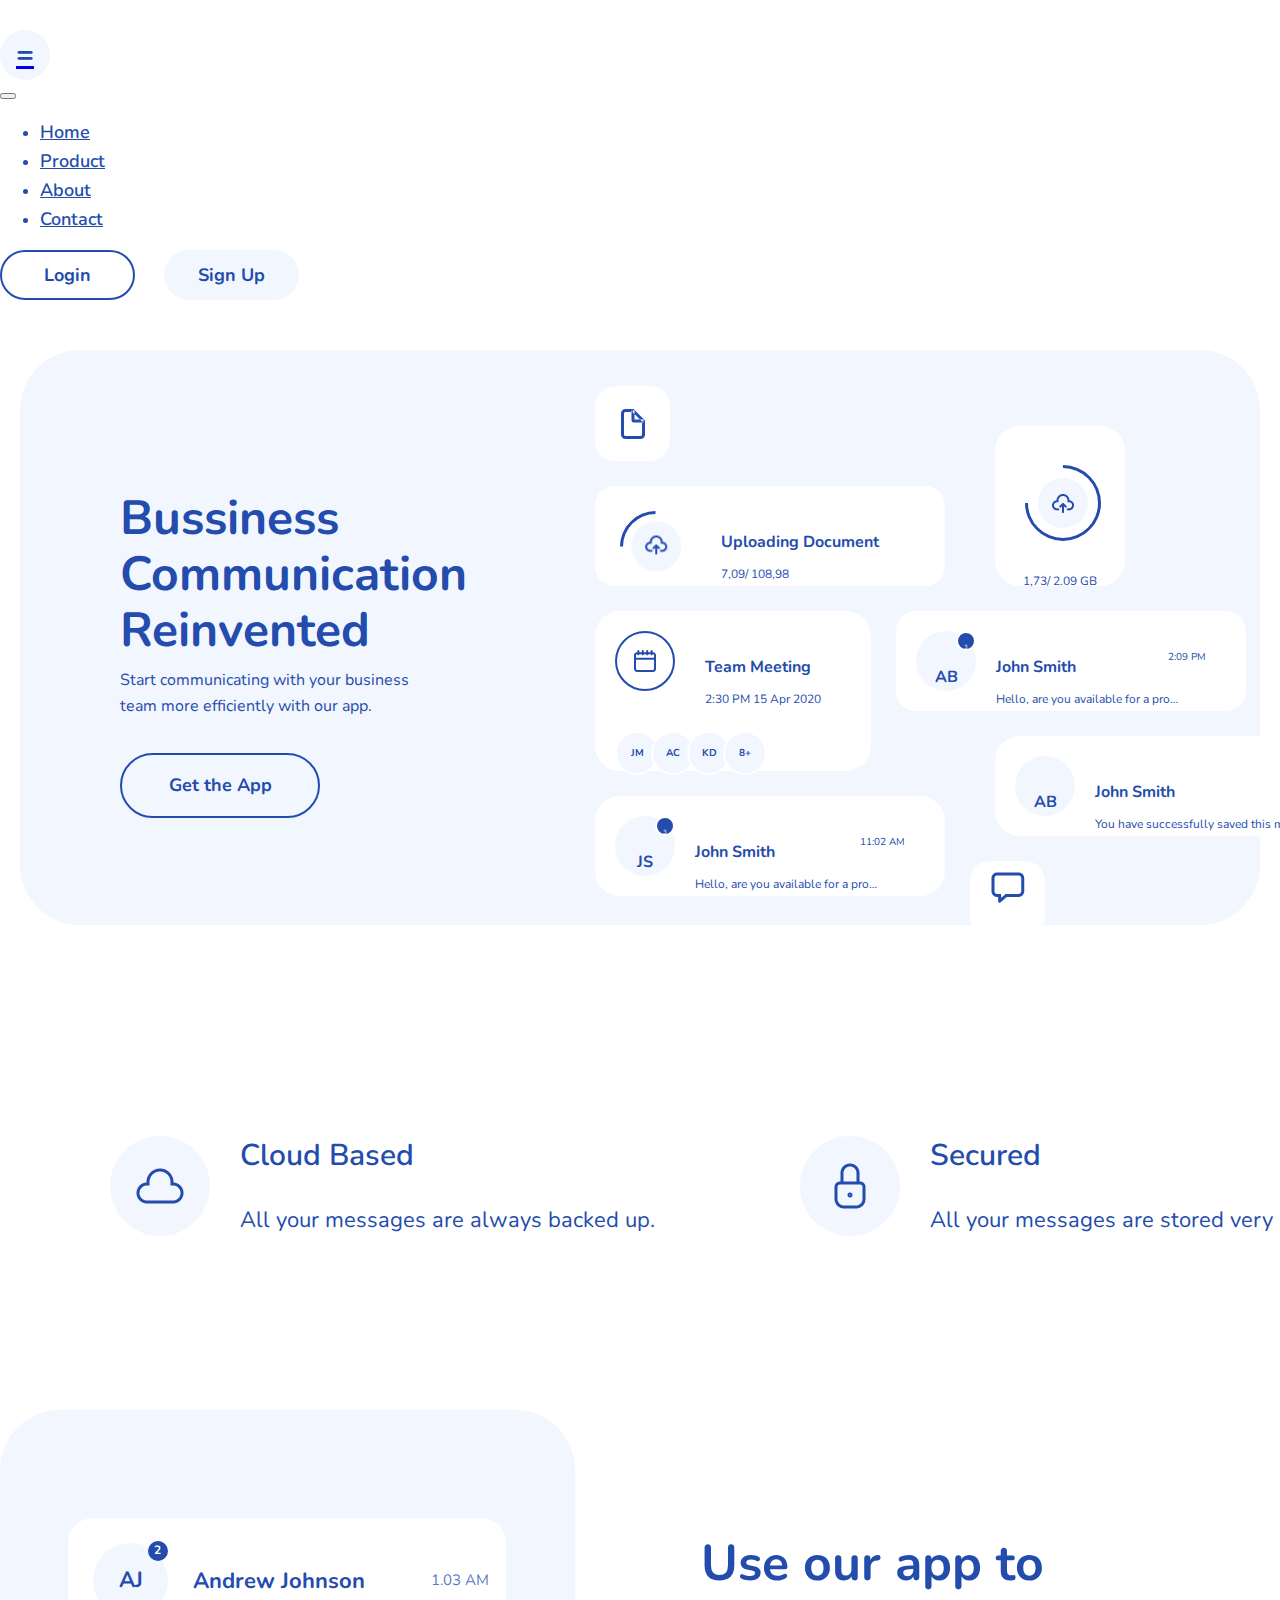
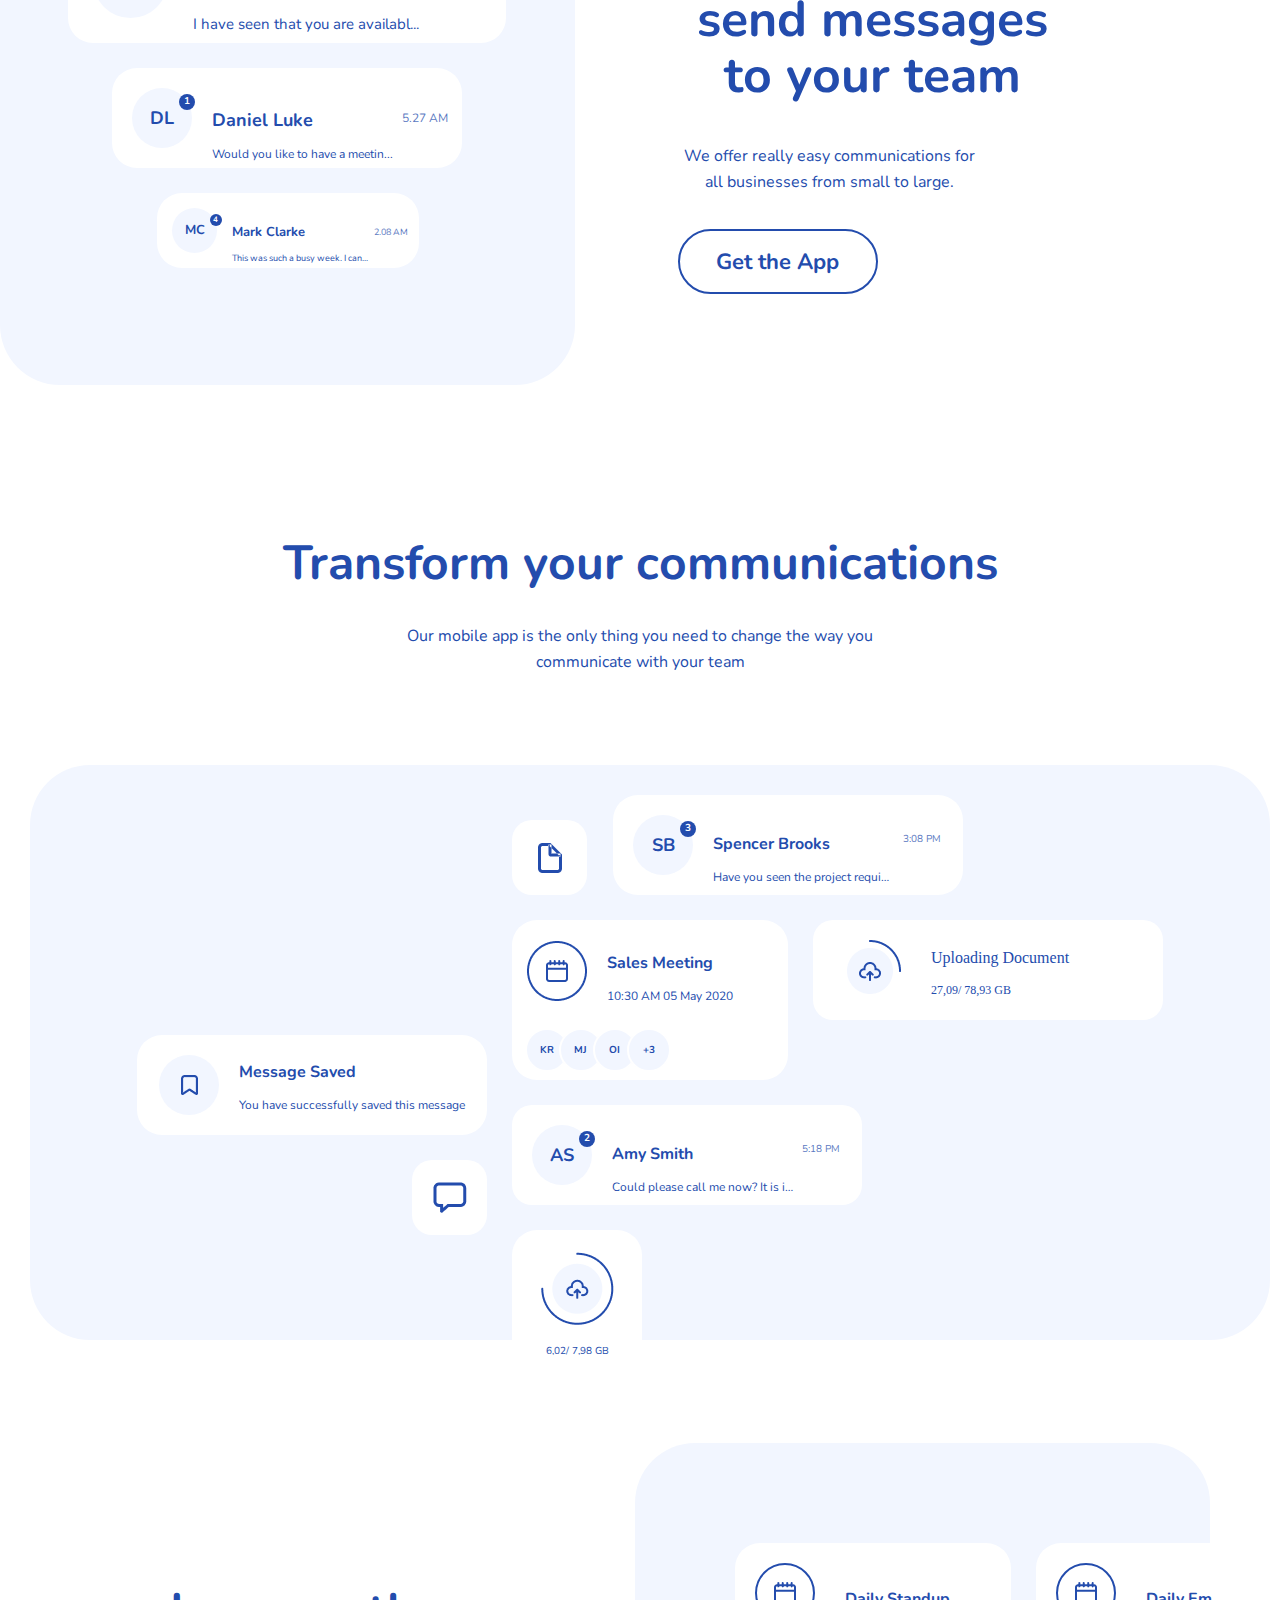
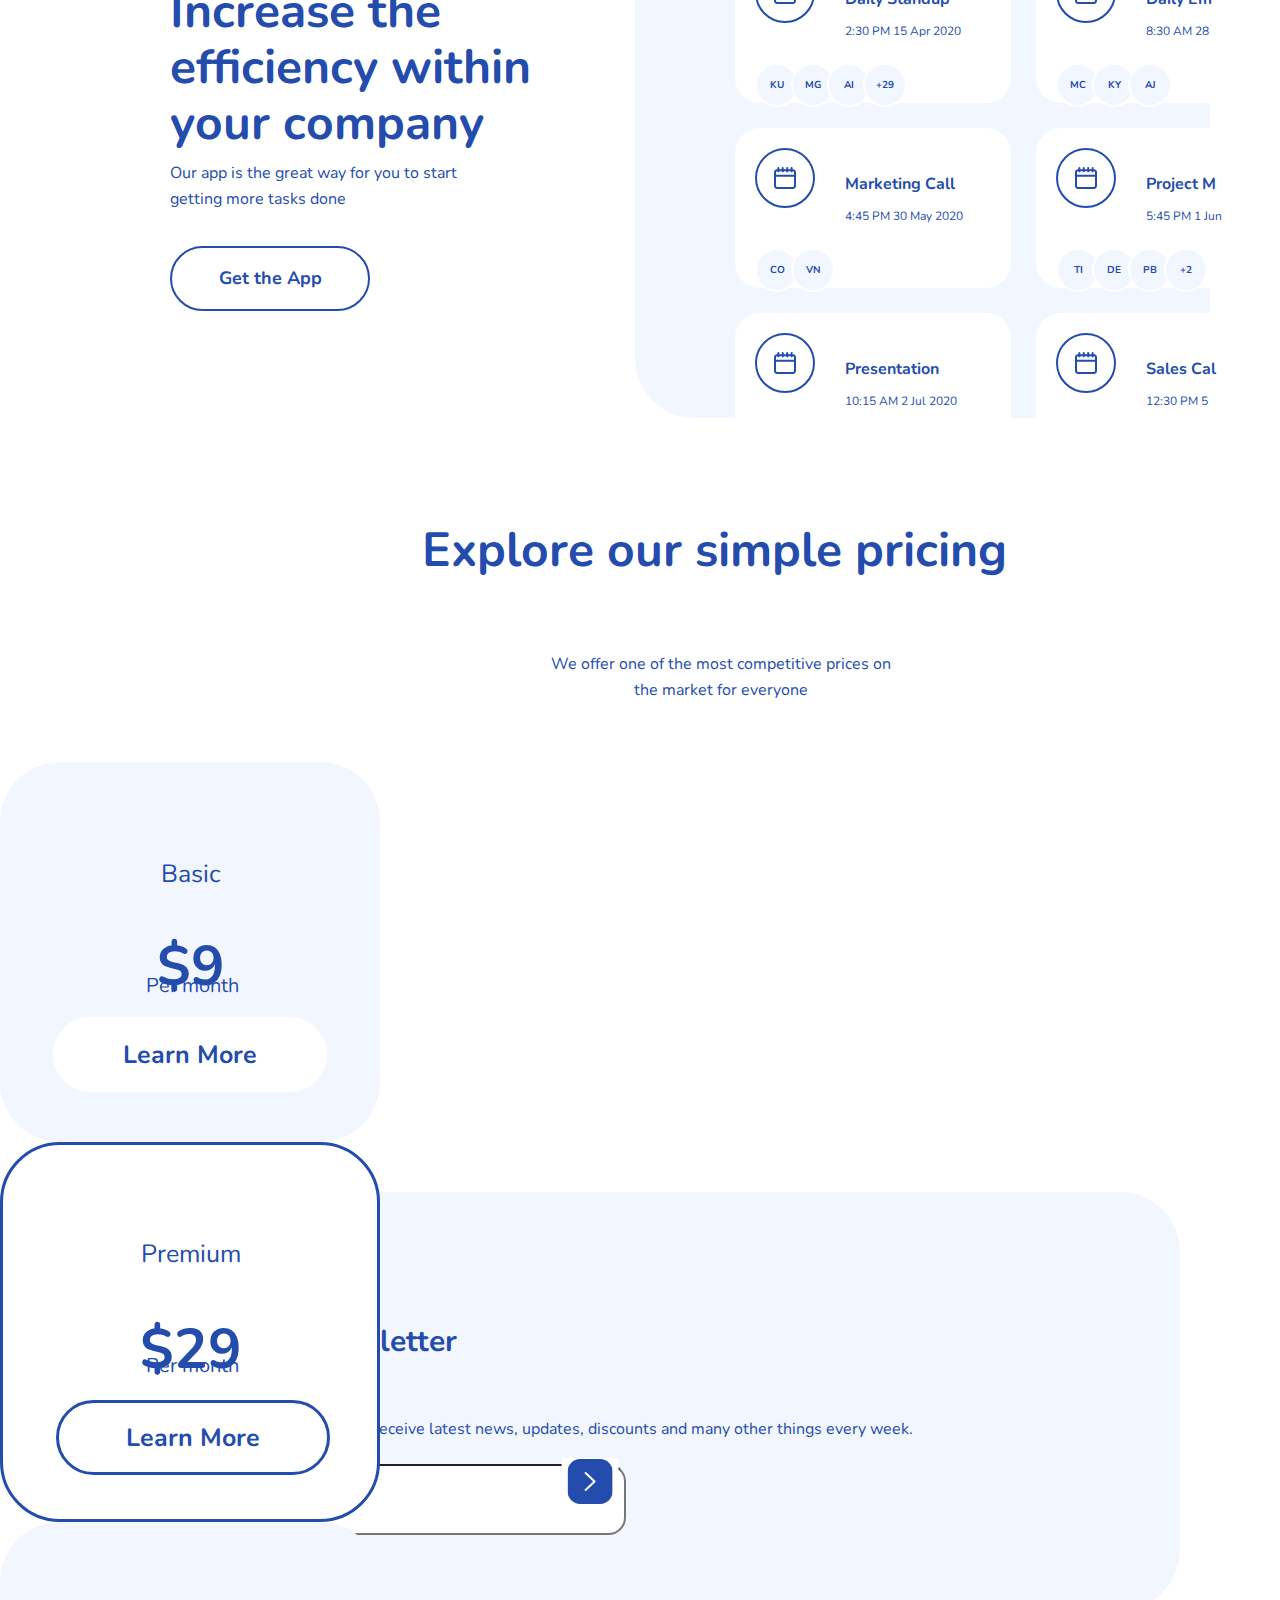
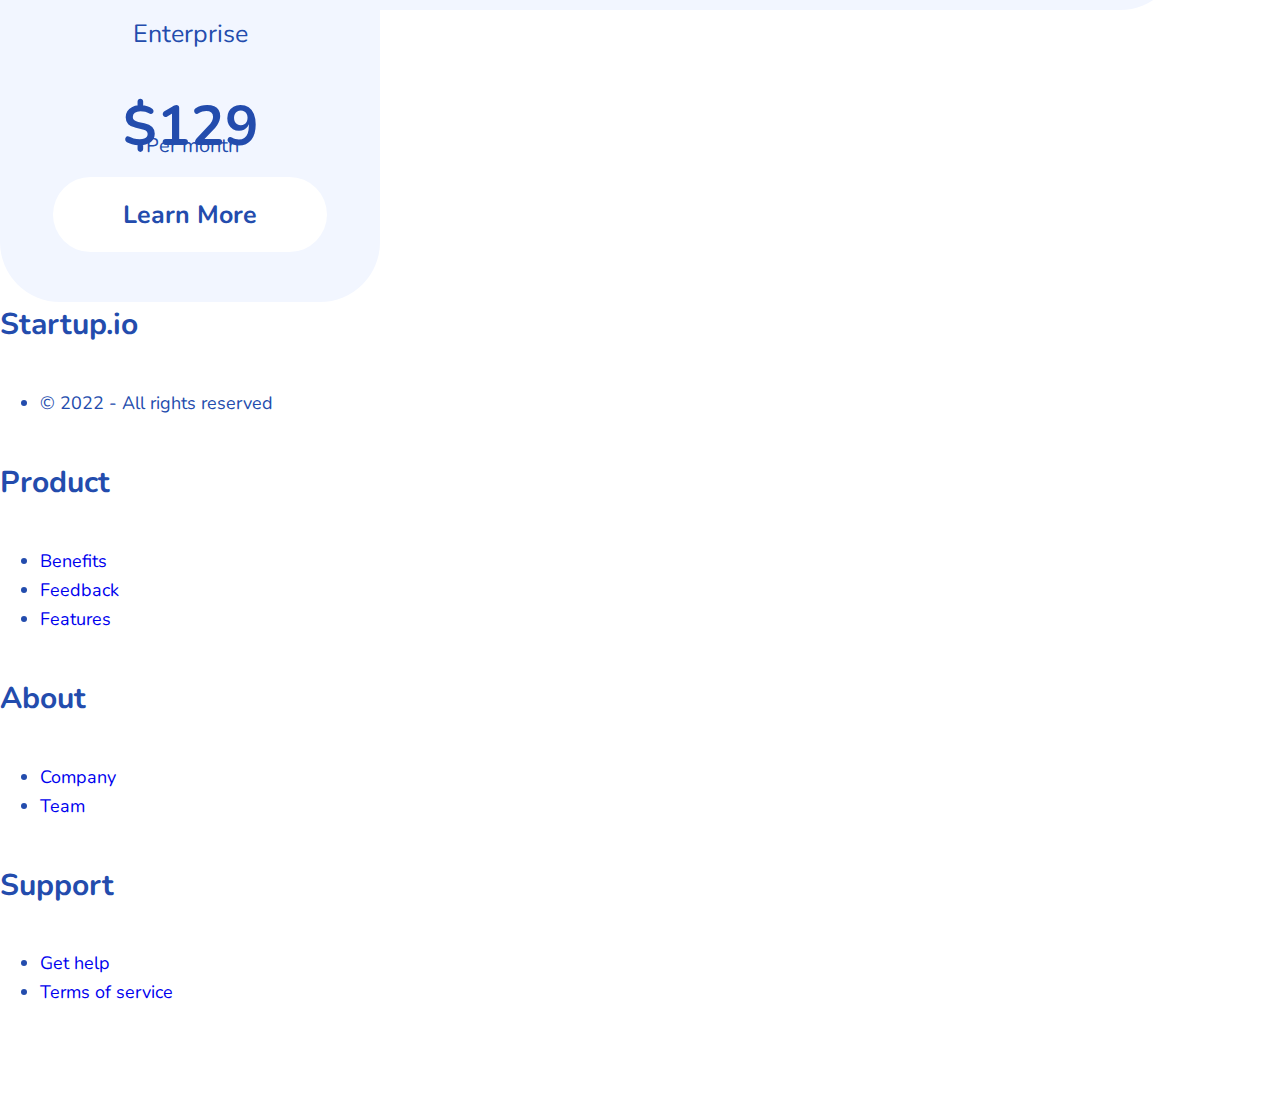
<file: index.html>
<!DOCTYPE html>
<html lang="en">
  <head>
    <!-- Required meta tags -->
    <meta charset="utf-8" />
    <meta name="viewport" content="width=device-width, initial-scale=1" />
    <!-- Font Google -->
    <link rel="preconnect" href="https://fonts.googleapis.com" />
    <link rel="preconnect" href="https://fonts.gstatic.com" crossorigin />
    <link
      href="https://fonts.googleapis.com/css2?family=Libre+Baskerville:ital,wght@0,400;0,700;1,400&family=Montserrat:wght@300;400;500;600;700&family=Nunito:wght@300;400;500;600;700&display=swap"
      rel="stylesheet"
    />

    <!-- Bootstrap CSS -->
    <link
      href="https://cdn.jsdelivr.net/npm/bootstrap@5.1.3/dist/css/bootstrap.min.css"
      rel="stylesheet"
      integrity="sha384-1BmE4kWBq78iYhFldvKuhfTAU6auU8tT94WrHftjDbrCEXSU1oBoqyl2QvZ6jIW3"
      crossorigin="anonymous"
    />
    <link rel="stylesheet" href="css/style.css" />
    <title>Final Project 2</title>
  </head>
  <body>
    <!-- Navbar -->
    <nav class="navbar navbar-expand-lg bg-trasnparent w-100">
      <div class="container">
        <a class="navbar-brand" href="#">
          <div>
            <p>=</p>
          </div>
        </a>
        <button
          class="navbar-toggler"
          type="button"
          data-bs-toggle="collapse"
          data-bs-target="#navbarSupportedContent"
          aria-controls="navbarSupportedContent"
          aria-expanded="false"
          aria-label="Toggle navigation"
        >
          <span class="navbar-toggler-icon"></span>
        </button>
        <div class="collapse navbar-collapse" id="navbarSupportedContent">
          <ul class="navbar-nav mx-auto">
            <li class="nav-item mx-4">
              <a class="nav-link" href="#">Home</a>
            </li>
            <li class="nav-item mx-4">
              <a class="nav-link" href="#">Product</a>
            </li>
            <li class="nav-item mx-4">
              <a class="nav-link" href="#">About</a>
            </li>
            <li class="nav-item mx-4">
              <a class="nav-link" href="#">Contact</a>
            </li>
          </ul>
          <div class="navbar-button">
            <button class="button-login">Login</button>
            <button class="button-signup">Sign Up</button>
          </div>
        </div>
      </div>
    </nav>

    <!-- Banner -->
    <section id="banner">
      <div class="container-banner">
        <div class="h-100">
          <div class="hero-tagline">
            <h1>Bussiness Communication Reinvented</h1>
            <p>
              Start communicating with your business team more efficiently with
              our app.
            </p>
            <button class="button-hero">Get the App</button>
          </div>
        </div>
        <div class="content">
          <div class="papper">
            <div>
              <img src="resources/papper.png" alt="" />
            </div>
          </div>
          <div class="upload">
            <div class="circle">
              <div class="bg-upload">
                <img src="resources/upload.png" alt="" />
              </div>
            </div>
            <div class="upload-text">
              <h4>Uploading Document</h4>
              <p>7,09/ 108,98</p>
            </div>
          </div>
          <div class="team">
            <div class="upper">
              <div class="calendar">
                <img src="resources/calender.png" alt="" />
              </div>
              <div class="team-text">
                <h4>Team Meeting</h4>
                <p>2:30 PM 15 Apr 2020</p>
              </div>
            </div>
            <div class="bottom">
              <div>JM</div>
              <div>AC</div>
              <div>KD</div>
              <div>8+</div>
            </div>
          </div>
          <div class="john">
            <div class="js">
              <div class="text">
                <p>JS</p>
              </div>
              <div class="notif">
                <p>3</p>
              </div>
            </div>
            <div class="john-text">
              <h4>John Smith</h4>
              <p>Hello, are you available for a pro…</p>
              <div class="time">
                <p>11:02 AM</p>
              </div>
            </div>
          </div>
          <div class="storage">
            <div class="upper">
              <!-- <div class="image">
                <img src="/resources/outer.png" alt="" />
              </div> -->
              <div class="upper-circle">
                <img src="/resources/upload.png" alt="" />
              </div>
            </div>
            <div class="bottom">
              <p>1,73/ 2.09 GB</p>
            </div>
          </div>
          <div class="anna">
            <div class="js">
              <div class="text">
                <p>AB</p>
              </div>
              <div class="notif">
                <p>3</p>
              </div>
            </div>
            <div class="john-text">
              <h4>John Smith</h4>
              <p>Hello, are you available for a pro…</p>
              <div class="time">
                <p>2:09 PM</p>
              </div>
            </div>
          </div>
          <div class="save">
            <div class="left">
              <p>AB</p>
            </div>
            <div class="save-text">
              <h4>John Smith</h4>
              <p>You have successfully saved this message</p>
            </div>
          </div>
          <div class="chat">
            <img src="/resources/chat.png" alt="" />
          </div>
        </div>
      </div>
    </section>

    <!-- secure -->
    <section class="secure">
      <div class="container secure-body">
        <div class="secure-content mr">
          <div class="secure-img">
            <img src="/resources/cloud.png" alt="" />
          </div>
          <div class="secure-textcontent">
            <h1>Cloud Based</h1>
            <p>All your messages are always backed up.</p>
          </div>
        </div>
        <div class="secure-content">
          <div class="secure-img">
            <img src="/resources/gembok.png" alt="" />
          </div>
          <div class="secure-textcontent">
            <h1>Secured</h1>
            <p>All your messages are stored very securely.</p>
          </div>
        </div>
      </div>
    </section>

    <!-- Product Features 1 -->
    <section class="product-features">
      <div class="container product1">
        <div class="pf-card">
          <div class="card-content">
            <div class="pf-card-1">
              <div class="card-1-content">
                <div class="initial-1">
                  <div class="nama c-1">
                    <h1>AJ<span class="notif-1">2</span></h1>
                  </div>
                </div>
                <div class="text-content c-1 tc-1">
                  <h1>Andrew Johnson</h1>
                  <p>I have seen that you are availabl...</p>
                </div>
                <div class="pf-time c-1 t-1">
                  <p>1.03 AM</p>
                </div>
              </div>
            </div>
            <div class="pf-card-2">
              <div class="card-1-content">
                <div class="initial-2">
                  <div class="nama c-2">
                    <h1>DL<span class="notif-2">1</span></h1>
                  </div>
                </div>
                <div class="text-content c-2 tc-2">
                  <h1>Daniel Luke</h1>
                  <p>Would you like to have a meetin...</p>
                </div>
                <div class="pf-time c-2 t-2">
                  <p>5.27 AM</p>
                </div>
              </div>
            </div>
            <div class="pf-card-3">
              <div class="card-1-content">
                <div class="initial-3">
                  <div class="nama c-3">
                    <h1>MC<span class="notif-3">4</span></h1>
                  </div>
                </div>
                <div class="text-content c-3 tc-3">
                  <h1>Mark Clarke</h1>
                  <p>This was such a busy week. I can...</p>
                </div>
                <div class="pf-time c-3 t-3">
                  <p>2.08 AM</p>
                </div>
              </div>
            </div>
          </div>
        </div>
        <div class="pf-content">
          <div class="maintext">
            <h1>Use our app to send messages to your team</h1>
          </div>
          <div class="bodytext">
            <p>
              We offer really easy communications for all businesses from small
              to large.
            </p>
          </div>
          <div class="button-getapp">
            <button>Get the App</button>
          </div>
        </div>
      </div>
      <div class="container product2">
        <div class="card product2-text">
          <div class="card-body text-center">
            <h1 class="pf-card-title">Transform your communications</h1>
            <p class="pf-card-text">
              Our mobile app is the only thing you need to change the way you<br />
              communicate with your team
            </p>
          </div>
        </div>
        <div class="content-2">
          <div class="card-content-2">
            <div class="cp1 cp-share">
              <div class="cp1-top">
                <div class="cp1-img">
                  <img src="/resources/Icon.png" alt="" />
                </div>
                <div class="cp1-content">
                  <h1>Sales Meeting</h1>
                  <p>10:30 AM 05 May 2020</p>
                </div>
              </div>
              <div class="cp1-client">
                <h1 class="client1">KR</h1>
                <h1 class="client2">MJ</h1>
                <h1 class="client2">OI</h1>
                <h1 class="client2">+3</h1>
              </div>
            </div>
            <div class="cp2 cp-share">
              <div class="cp2-img">
                <img src="/resources/Progress.png" alt="" />
              </div>
              <div class="cp2-content">
                <h1>Uploading Document</h1>
                <p>27,09/ 78,93 GB</p>
              </div>
            </div>
            <div class="cp3 cp-share">
              <div class="cp3-img">
                <img src="/resources/Shape.png" alt="" />
              </div>
              <div class="cp3-content">
                <h1>Message Saved</h1>
                <p>You have successfully saved this message</p>
              </div>
            </div>
            <div class="cp4">
              <div class="card-1-content">
                <div class="initial-2">
                  <div class="nama c-2">
                    <h1>SB<span class="notif-2">3</span></h1>
                  </div>
                </div>
                <div class="text-content c-2 tc-2">
                  <h1 style="font-size: 16px; line-height: 21px">
                    Spencer Brooks
                  </h1>
                  <p style="font-size: 12px; line-height: 21px">
                    Have you seen the project requi…
                  </p>
                </div>
                <div class="pf-time c-2 t-2">
                  <p style="font-size: 10px; line-height: 13px">3:08 PM</p>
                </div>
              </div>
            </div>
            <div class="cp5">
              <div class="card-1-content">
                <div class="initial-2">
                  <div class="nama c-2">
                    <h1>AS<span class="notif-2">2</span></h1>
                  </div>
                </div>
                <div class="text-content c-2 tc-2">
                  <h1 style="font-size: 16px; line-height: 21px">Amy Smith</h1>
                  <p style="font-size: 12px; line-height: 21px">
                    Could please call me now? It is i…
                  </p>
                </div>
                <div class="pf-time c-2 t-2">
                  <p style="font-size: 10px; line-height: 13px">5:18 PM</p>
                </div>
              </div>
            </div>
            <div class="cp6 cp-share">
              <img src="/resources/Progress34.png" alt="" />
              <p class="mt-3">6,02/ 7,98 GB</p>
            </div>
            <div class="cp7 cp-share">
              <img src="/resources/chat.png" alt="" />
            </div>
            <div class="cp8 cp-share">
              <img src="/resources/papper.png" alt="" />
            </div>
          </div>
        </div>
      </div>
    </section>

    <!-- About -->
    <section class="container about">
      <div class="container-about">
        <div class="row">
          <div class="col-md-5 hero-tagline">
            <h1>Increase the efficiency within your company</h1>
            <p>
              Our app is the great way for you to start getting more tasks done
            </p>
            <button class="button-hero">Get the App</button>
          </div>
        </div>
        <div class="about-left">
          <div class="col-md-6">
            <div class="card-1">
              <div class="upper">
                <div class="calendar">
                  <img src="resources/calender.png" alt="" />
                </div>
                <div class="team-text">
                  <h4>Daily Standup</h4>
                  <p>2:30 PM 15 Apr 2020</p>
                </div>
              </div>
              <div class="bottom">
                <div>KU</div>
                <div>MG</div>
                <div>AI</div>
                <div>+29</div>
              </div>
            </div>
            <div class="card-2">
              <div class="upper">
                <div class="calendar">
                  <img src="resources/calender.png" alt="" />
                </div>
                <div class="team-text">
                  <h4>Marketing Call</h4>
                  <p>4:45 PM 30 May 2020</p>
                </div>
              </div>
              <div class="bottom">
                <div>CO</div>
                <div>VN</div>
              </div>
            </div>
            <div class="card-3">
              <div class="upper">
                <div class="calendar">
                  <img src="resources/calender.png" alt="" />
                </div>
                <div class="team-text">
                  <h4>Presentation</h4>
                  <p>10:15 AM 2 Jul 2020</p>
                </div>
              </div>
            </div>
          </div>
          <div class="col-md-6">
            <div class="card-4">
              <div class="upper">
                <div class="calendar">
                  <img src="resources/calender.png" alt="" />
                </div>
                <div class="team-text">
                  <h4>Daily Em</h4>
                  <p>8:30 AM 28</p>
                </div>
              </div>
              <div class="bottom">
                <div>MC</div>
                <div>KY</div>
                <div>AJ</div>
              </div>
            </div>
            <div class="card-5">
              <div class="upper">
                <div class="calendar">
                  <img src="resources/calender.png" alt="" />
                </div>
                <div class="team-text">
                  <h4>Project M</h4>
                  <p>5:45 PM 1 Jun</p>
                </div>
              </div>
              <div class="bottom">
                <div>TI</div>
                <div>DE</div>
                <div>PB</div>
                <div>+2</div>
              </div>
            </div>
            <div class="card-6">
              <div class="upper">
                <div class="calendar">
                  <img src="resources/calender.png" alt="" />
                </div>
                <div class="team-text">
                  <h4>Sales Cal</h4>
                  <p>12:30 PM 5</p>
                </div>
              </div>
            </div>
          </div>
        </div>
      </div>
    </section>
    <!-- pricing -->
    <section class="container pricing">
      <div class="container-pricing">
        <div class="price-head">
          <h1>Explore our simple pricing</h1>
          <p>
            We offer one of the most competitive prices on the market for
            everyone
          </p>
        </div>
        <div class="price-body">
          <div class="row">
            <div class="col-md-3 ms-md-auto mt-5">
              <div class="card">
                <div class="card-body-price">
                  <h5 class="card-title">Basic</h5>
                  <h3 class="nett-price">$9</h3>
                  <p class="card-text">Per month</p>
                  <button class="btn-price">Learn More</button>
                </div>
              </div>
            </div>
            <div class="col-md-3 ms-md-auto mt-5">
              <div class="card-clicked">
                <div class="card-body-price">
                  <h5 class="card-title">Premium</h5>
                  <h3 class="nett-price">$29</h3>
                  <p class="card-text">Per month</p>
                  <button class="btn-price">Learn More</button>
                </div>
              </div>
            </div>
            <div class="col-md-3 ms-md-auto mt-5">
              <div class="card">
                <div class="card-body-price">
                  <h5 class="card-title">Enterprise</h5>
                  <h3 class="nett-price">$129</h3>
                  <p class="card-text">Per month</p>
                  <button class="btn-price">Learn More</button>
                </div>
              </div>
            </div>
          </div>
        </div>
      </div>
    </section>

    <!-- Newsletter -->
    <section class="newsletter-body card text-center">
      <div class="newsletter-content card-body">
        <h5 class="title-footer card-title">Sign up to our newsletter</h5>
        <p class="newsletter-item card-text">
          Receive latest news, updates, discounts and many other things every
          week.
        </p>
        <input
          type="text"
          placeholder="Enter your email address"
          class="input-email-newsletter"
        />
        <button class="button-submit-newsletter">
          <svg
            width="45"
            height="45"
            viewBox="0 0 45 45"
            fill="none"
            xmlns="http://www.w3.org/2000/svg"
          >
            <rect width="45" height="45" rx="12.5" fill="#234CAD" />
            <path
              d="M18 14L27 22.5L18 31"
              stroke="white"
              stroke-width="2"
              stroke-linecap="round"
              stroke-linejoin="round"
            />
          </svg>
        </button>
      </div>
    </section>

    <!-- Footer -->
    <footer>
      <div class="footer-middle">
        <div class="container">
          <div class="row">
            <div class="col-md-3 col-sm-6">
              <!--Column1-->
              <div>
                <h4 class="title-footer">Startup.io</h4>
                <span>
                  <ul class="list-unstyled">
                    <li>© 2022 - All rights reserved</li>
                  </ul>
                </span>
              </div>
            </div>
            <div class="col-md-3 col-sm-6">
              <!--Column2-->
              <div>
                <h4 class="title-footer">Product</h4>
                <ul class="list-unstyled">
                  <li><a href="#">Benefits</a></li>
                  <li><a href="#">Feedback</a></li>
                  <li><a href="#">Features</a></li>
                </ul>
              </div>
            </div>
            <div class="col-md-3 col-sm-6">
              <!--Column3-->
              <div>
                <h4 class="title-footer">About</h4>
                <ul class="list-unstyled">
                  <li><a href="#">Company</a></li>
                  <li><a href="#">Team</a></li>
                </ul>
              </div>
            </div>
            <div class="col-md-3 col-sm-6">
              <!--Column4-->
              <div>
                <h4 class="title-footer">Support</h4>
                <ul class="list-unstyled">
                  <li><a href="#">Get help</a></li>
                  <li><a href="#">Terms of service</a></li>
                </ul>
              </div>
            </div>
          </div>
        </div>
      </div>
    </footer>
    <!-- Bootstrap -->
    <script
      src="https://cdn.jsdelivr.net/npm/bootstrap@5.1.3/dist/js/bootstrap.bundle.min.js"
      integrity="sha384-ka7Sk0Gln4gmtz2MlQnikT1wXgYsOg+OMhuP+IlRH9sENBO0LRn5q+8nbTov4+1p"
      crossorigin="anonymous"
    ></script>
    <!--
    <script src="https://cdn.jsdelivr.net/npm/@popperjs/core@2.10.2/dist/umd/popper.min.js" integrity="sha384-7+zCNj/IqJ95wo16oMtfsKbZ9ccEh31eOz1HGyDuCQ6wgnyJNSYdrPa03rtR1zdB" crossorigin="anonymous"></script>
    <script src="https://cdn.jsdelivr.net/npm/bootstrap@5.1.3/dist/js/bootstrap.min.js" integrity="sha384-QJHtvGhmr9XOIpI6YVutG+2QOK9T+ZnN4kzFN1RtK3zEFEIsxhlmWl5/YESvpZ13" crossorigin="anonymous"></script>
    -->
  </body>
</html>
</file>
<file: css/style.css>
/* warna text dan elemen = #234CAD */
/* warna backgroud = #F2F6FF */
body{
    margin: 0;
    padding: 0;
    font-family: 'Nunito';
}
/* Navbar */
.navbar-brand > div{
    width: 50px;
    height: 50px;
    background-color: #F2F6FF;
    border-radius: 50%;
    text-align: center;
    line-height: 50px;
}
.navbar-brand > div > p{
    font-size: 30px;
    font-weight: 700;
    color: #234CAD;
}
.navbar-nav{
    color: #234CAD;
}
.nav-link{
    color: #234CAD;
    font-style: normal;
    font-weight: 600;
    font-size: 18px;
    line-height: 29px;
}
.navbar-button button{
    width: 135px;
    height: 50px;
    border-radius: 25px;
    color: #234CAD;
    font-family: 'Nunito';
    font-style: normal;
    font-weight: 700;
    font-size: 18px;
    line-height: 29px;
}
.button-login{
    background-color: transparent;
    border: 2px solid #234CAD;
}
.button-signup{
    background-color: #F2F6FF;
    border: none;
    margin-left: 25px;
}

/* Banner */
#banner{
    width: 100%;
    height: 611px;
    position: relative;
}
.container-banner{
    display: flex;
    position: relative;
    height: 575px;
    max-width: 1240px;
    margin: 50px auto;
    background-color: #F2F6FF;
    border-radius: 60px;
}
.hero-tagline h1{
    position: absolute;
    height: 168px;
    width: 375px;
    left: 100px;
    top: 108px;
    border-radius: nullpx;
    font-family: Nunito;
    font-size: 48px;
    font-weight: 700;
    line-height: 56px;
    letter-spacing: 0px;
    text-align: left;
    color: #234CAD;
}
.hero-tagline p{
    position: absolute;
    height: 52px;
    width: 304px;
    left: 100px;
    top: 301px;
    border-radius: nullpx;
    font-family: 'Nunito';
    font-style: normal;
    font-weight: 400;
    font-size: 16px;
    line-height: 26px;
    color: #234CAD;
}

.hero-tagline button{
    position: absolute;
    background-color: transparent;
    color: #234CAD;
    font-family: 'Nunito';
    font-style: normal;
    font-weight: 700;
    font-size: 18px;
    line-height: 29px;
    height: 65px;
    width: 200px;
    left: 0px;
    top: 0px;
    box-sizing: border-box;
    border-radius: 32.5px;
    border: 2px solid #234CAD;
    margin-top: 403px;
    left: 100px;
    bottom: 107px;
}

.papper{
    position: absolute;
    height: 75px;
    width: 75px;
    margin-left: 575px;
    top: 36px;
    border-radius: 20px;
    background: #FFFFFF;
    border-radius: 20px;
}
.papper > div{
    /* position: absolute; */
    height: 30px;
    width: 24px;
    margin: 23px 25px 22px 26px;
    border-radius: 0px;
}
.upload{
    position: absolute;
    display: flex;
    height: 100px;
    width: 350px;
    margin-left: 575px;
    top: 136px;
    border-radius: 20px;
    background: #FFFFFF;
    border-radius: 20px;
}
.upload .circle{
    /* position: absolute; */
    display: flex;
    height: 65px;
    width: 65px;
    margin-top: 25px;
    margin-left: 25px;
    border-radius: 50%;
    background-color: transparent;
    border-top: 3px solid #234CAD;
    border-left: 3px solid transparent;
    border-right: 3px solid transparent;
    border-bottom: 3px solid transparent;
    transform: rotate(-45deg);
    justify-content: center;
    align-items: center;
}
.bg-upload{
    height: 50px;
    width: 50px;
    border-radius: 50%;
    background: #F2F6FF;
    transform: rotate(45deg);
}

.bg-upload img{
    margin: 14px;
}
.upload-text{
    margin: 30px;
    line-height: 10px;
}
h4{
    font-size: 16px;
    font-weight: 700;
    color: #234CAD;
}
.upload-text p{
    font-size: 12px;
    color: #234CAD;
}
.team{
    position: absolute;
    height: 160px;
    width: 276px;
    margin-left: 575px;
    top: 261px;
    border-radius: 25px;
    background: #FFFFFF;
}
.upper{
    display: flex;
}
.upper .team-text{
    line-height: 10px;
    margin: 30px;
}
.team-text p{
    font-size: 12px;
    color: #234CAD;
}
.calendar{
    /* position: absolute; */
    box-sizing: border-box;
    width: 60px;
    height: 60px;
    background-color: #FFFFFF;
    border-radius: 50%;
    border: 2.25px solid #234CAD;
    margin-top: 20px;
    margin-left: 20px;
}
.calendar img{
    margin: 17px;
}
.bottom{
    display: flex;
    margin-left: 28px;
    margin-top: -15px;
}
.bottom > div{
    width: 40px;
    height: 40px;
    background-color: #F2F6FF;
    border: 2px solid #FFFFFF;
    border-radius: 50%;
    line-height: 40px;
    text-align: center;
    margin-left: -8px;
    font-weight: 700;
    font-size: 10px;
    color: #234CAD;
}
.john{
    position: absolute;
    display: flex;
    height: 100px;
    width: 350px;
    margin-left: 575px;
    top: 446px;
    border-radius: 25px;
    background: #FFFFFF;
}
.js{
    position: relative;
    width: 60px;
    height: 60px;
    border: none;
    border-radius: 50%;
    background-color: #F2F6FF;
    margin: 20px;
}
.js .text{
    text-align: center;
    line-height: 60px;
    color: #234CAD;
    font-weight: 700;
}
.js .notif{
    position: absolute;
    font-size: 6px;
    width: 16px;
    height: 16px;
    color: #FFFFFF;
    background-color: #234CAD;
    top: 0;
    right: 0;
    text-align: center;
    line-height: 16px;
    border-radius: 50%;
    border: 2px solid #FFFFFF;
}

.john-text{
    width: 60%;
    position: relative;
    margin-top: 30px;
    line-height: 10px;
}
.john-text p{
    font-size: 12px;
    color: #234CAD;
}

.john-text .time{
    position: absolute;
    float: right;
    top: 0;
    right: 0;
}
.john-text .time p{
    line-height: 13px;
    font-size: 10px;
}

.storage{
    position: absolute;
    height: 160px;
    width: 130px;
    margin-left: 975px;
    top: 76px;
    border-radius: 25px;
    background: #FFFFFF;
    border-radius: 25px;
}
.storage .upper{
    display: flex;
    position: relative;
    width: 70px;
    height: 70px;
    margin-top: 39px;
    margin-left: 30px;
    border-radius: 50%;
    background-color: transparent;
    border-top: 3px solid transparent;
    border-left: 3px solid #234CAD;
    border-right: 3px solid #234CAD;
    border-bottom: 3px solid #234CAD;
    transform: rotate(-45deg);
    align-items: center;
    justify-content: center;
}

.upper .upper-circle{
    display: flex;
    width: 50px;
    height: 50px;
    background-color: #F2F6FF;
    border-radius: 50%;
    justify-content: center;
    align-items: center;
    transform: rotate(45deg);
}
.storage .bottom{
    margin-top: 20px;
    text-align: center;
}
.storage .bottom p{
    font-size: 12px;
    color: #234CAD;
}
.anna{
    position: absolute;
    display: flex;
    height: 100px;
    width: 350px;
    margin-left: 876px;
    top: 261px;
    border-radius: 20px;
    background: #FFFFFF;
}
.save{
    display: flex;
    position: absolute;
    height: 100px;
    width: 350px;
    margin-left: 975px;
    top: 386px;
    border-radius: 25px;
    background: #FFFFFF;
    border-radius: 25px;
}
.save .left{
    width: 60px;
    height: 60px;
    background-color: #F2F6FF;
    border-radius: 50%;
    text-align: center;
    line-height: 60px;
    margin: 20px;
}
.save .left p{
    font-weight: 700;
    color: #234CAD
}
.save-text{
    margin-top: 30px;
    line-height: 10px;
}
.save-text p{
    font-size: 12px;
    color: #234CAD;
}
.chat{
    position: absolute;
    height: 75px;
    width: 75px;
    margin-left: 950px;
    top: 511px;
    border-radius: 20px;
    background: #FFFFFF;
    border-radius: 20px;
    text-align: center;
    line-height: 75px;
}

/* secure */
.secure{
    width: 100%;
    position: relative;
    padding: 0 110px;
}
.secure-body{
    display: flex;
    flex-direction: row;
    padding: 150px 0;
}
.secure-content{
    display: flex;
    flex-direction: row;
    justify-content: center;
    align-items: center;
}
.secure-img{
    width: 100px;
    height: 100px;
    border-radius: 100%;
    background-color: #F2F6FF;
    margin-right: 30px;
    display: flex;
    align-items: center;
    justify-content: center;
}
.secure-textcontent{
    width: 460px;
}
.secure-textcontent h1{
    font-family: 'Nunito';
    font-style: normal;
    font-weight: 600;
    font-size: 30px;
    line-height: 49px;
    color: #234CAD;
}
.secure-textcontent p{
    font-family: 'Nunito';
    font-style: normal;
    font-weight: 400;
    font-size: 22px;
    line-height: 36px;
    color: #234CAD;
}
/* product features */
.mr{
    margin-right: 100px;
}
.product-features{
    width: 100%;
    display: flex;
    flex-direction: column;
    justify-content: center;
    align-items: center;
}
.product1{
    height: auto;
    display: flex;
    width: 100%;
    padding: 0 100px;
    flex-direction: row;
}
.pf-card{
    width: 575px;
    height: 575px;
    border: none;
}

.pf-content{
    width: 445px;
    height: 575px;
}
.pf-content .maintext h1{
    width: 400px;
}
.card-content{
    width: 100%;
    position: relative;
    height: 100%;
    background: #F2F6FF;
    border-radius: 60px;
    display: flex;
    flex-direction: column;
}

.pf-card-1, .pf-card-2, .pf-card-3{
    position: relative;
    background: white;
    border-radius: 25px;
    justify-content: center;
    align-items: center;
}

.pf-card-1{
    width: 438px;
    height: 125px;
    margin: 108px 68px 0 68px;
}
.pf-card-2{
    width: 350px;
    height: 100px;
    margin: 25px 112px 0 112px;
}
.pf-card-3{
    width: 262px;
    height: 75px;
    margin: 25px 157px 117px 157px;
}
.card-1-content{
    display: flex;
    flex-direction: row;
}
.initial-1{
    padding: 25px;
}
.initial-2{
    padding: 20px;
}
.initial-3{
    padding: 15px;
}
.c-1{
    width: 75px;
	height: 75px;
    font-size: 22px;
}
.c-2{
    width: 60px;
    height: 60px;
    font-size: 18px;
}
.c-3{
    width: 45px;
    height: 45px;
    font-size: 13px;
}
.c-1 h1{
    font-size: 22px;
    line-height: 29px;
}
.c-2 h1{
    font-size: 18px;
    line-height: 24px;
}
.c-3 h1{
    font-size: 13px;
    line-height: 17px;
}
.nama{
	background: rgba(242, 246, 255, 1);
	border-radius: 100%;
    display: flex;
    justify-content: center;
    align-items: center;
}

.nama h1{
    font-family: 'Nunito';
    font-style: normal;
    text-align: center;
    font-weight: 700;
    color: #234CAD;
}

.notif-1 {
    position: absolute;
    background-color:rgba(35, 76, 173, 1);
    width: 20px;
    height: 20px;
    margin-top: -25px;
    margin-left: 5px;
    color: white;
    font-family: 'Nunito';
    font-style: normal;
    font-weight: 700;
    font-size: 12px;
    line-height: 18px;
    text-align: center;
    border-radius: 100%;
}
.notif-2 {
    position: absolute;
    background-color:rgba(35, 76, 173, 1);
    width: 16px;
    height: 16px;
    margin-top: -12px;
    margin-left: 5px; 
    color: white;
    font-family: 'Nunito';
    font-style: normal;
    font-weight: 700;
    font-size: 10px;
    line-height: 15px;
    text-align: center;
    border-radius: 100%;
}
.notif-3 {
    position: absolute;
    background-color:rgba(35, 76, 173, 1);
    width: 12px;
    height: 12px;
    margin-top: -8px;
    margin-left: 5px;
    font-size: 0.4em;
    line-height: 20px;
    color: white;
    font-family: 'Nunito';
    font-style: normal;
    font-weight: 700;
    font-size: 8px;
    line-height: 12px;
    text-align: center;
    border-radius: 100%;
}
.tc-1, .t-1 {
    padding-top: 34px;
}
.tc-2, .t-2 {
    padding-top: 28px;
}
.tc-3, .t-3 {
    padding-top: 22px;
}
.tc-1{
    flex-grow: 2;
    height: 125px;
}
.tc-2{
    flex-grow: 2;
    height: 100px;
}
.tc-3{
    flex-grow: 2;
    height: 75px;
}
.text-content h1{
    font-family: 'Nunito';
    font-style: normal;
    font-weight: 700;
    color: #234CAD;
}

.text-content p{
    font-family: 'Nunito';
    font-style: normal;
    font-weight: 400;
    color: #234CAD;
}

.c-1 p{
    font-size: 15px;
    line-height: 26px;
}
.c-2 p{
    font-size: 12px;
    line-height: 21px;
}
.c-3 p{
    font-size: 9px;
    line-height: 16px;
}
.pf-time{
    font-family: 'Nunito';
    font-style: normal;
    font-weight: 400;
    color: #234CAD;
    mix-blend-mode: normal;
    opacity: 0.75;
}
.t-1{
    font-size: 12px;
    line-height: 16px;
}
.t-2{
    font-size: 10px;
    line-height: 13px;
}
.t-3{
    font-size: 7px;
    line-height: 10px;
}

.pf-content{
    display: flex;
    flex-direction: column;
    justify-content: center;
    align-items: center;
    text-align: center;
}
.maintext{
    width: 350px;
    height: 200px;
    font-family: 'Nunito';
    font-style: normal;
    margin: 108px 0 25px 100px;
}

.maintext h1{
    font-weight: bold;
    font-size: 50px;
    line-height: 56px;
    color: #234CAD;
}

.bodytext{
    width: 304px;
    height: 52px;
    font-family: 'Nunito';
    font-style: normal;
    font-weight: 400;
    font-size: 16px;
    line-height: 26px;
    color: #234CAD;
    margin: 0 36px 50px 100px;
}

.button-getapp button{
    height: 65px;
    width: 200px;
    border-radius: 32.5px;
    border: 2px solid #234CAD;
    font-family: 'Nunito';
    font-style: normal;
    font-weight: 700;
    font-size: 22px;
    line-height: 36px;
    text-align: center;
    color: #234CAD;
    background-color: transparent;
    margin: 0 140px 107px 100px;
}
.product2{
    width: 100%;
    height: 908px;
}
.product2-text{
    width: 100%;
    margin-top: 150px; 
    height: 200px; 
    border: none;
}
.pf-card-title{
    font-family: 'Nunito';
    font-style: normal;
    font-weight: 700;
    font-size: 48px;
    line-height: 56px;
    text-align: center;
    color: #234CAD;
}
.pf-card-text{
    margin-top: 25px;
    font-family: 'Nunito';
    font-style: normal;
    font-weight: 400;
    font-size: 16px;
    line-height: 26px;
    text-align: center;
    color: #234CAD;
}
.content-2{
    padding: 30px;
}
.card-content-2{
    position: relative;
    border-radius: 60px;
    height: 575px;
    width: 1240px;
    background-color: #F2F6FF;
}
.cp-share{
    position: absolute;
    background: #FFFFFF;
    display: flex;
    justify-content: center;
    align-items: center;
}
.cp1{
    height: 160px;
    width: 276px;
    border-radius: 25px;
    flex-direction: column;
    top: 155px;
    margin-left: 482px;
}
.cp1-top{
    display: flex;
    flex-direction: row;
    justify-content: center;
    align-items: center;
    margin-left: -60px;
}
.cp1-img{
    margin: 20px;
    height: 60px;
    width: 60px;
}
.cp1-content{
    margin-top: 18px;
}
.cp1-content h1{
    font-family: 'Nunito';
    font-style: normal;
    font-weight: 700;
    font-size: 16px;
    line-height: 21px;
    color: #234CAD;
}
.cp1-content p{
    font-family: 'Nunito';
    font-style: normal;
    font-weight: 400;
    font-size: 12px;
    line-height: 21px;
    color: #234CAD;
}
.cp1-client{
    display: flex;
    flex-direction: row;
    margin-left: -105px;
}
.cp1-client h1{
    width: 40px;
    height: 40px;
    border-radius: 100%;
    background: #F2F6FF;
    border: 2px solid #FFFFFF;
    font-family: 'Nunito';
    font-style: normal;
    font-weight: 700;
    font-size: 10px;
    line-height: 14px;
    color: #234CAD;
    text-align: center;
    display: flex;
    justify-content: center;
    align-items: center;   
}
.client2{
    margin-left: -10px;
}
.cp2{
    height: 100px;
    width: 350px;
    top: 155px;
    margin-left: 783px;
    border-radius: 20px;
    flex-direction: row;
}
.cp2-img{
    margin-left: -60px;
    padding-right: 30px;
}
.cp2-content{
    margin-top: 10px;
}
.cp2-content h1{
    font-family: 'Basic';
    font-style: normal;
    font-weight: 400;
    font-size: 16px;
    line-height: 21px;
    color: #234CAD;
}
.cp2-content p{
    font-family: 'Basic';
    font-style: normal;
    font-weight: 400;
    font-size: 12px;
    line-height: 21px;
    color: #234CAD;
}
.cp3{
    height: 100px;
    width: 350px;
    top: 270px;
    margin-left: 107px;
    border-radius: 25px;
    flex-direction: row;
}
.cp3-img{
    width: 60px;
    height: 60px;
    margin-right: 20px;
    border-radius: 100%;
    background: #F2F6FF;
    display: flex;
    justify-content: center;
    align-items: center;
}
.cp3-content{
    margin-top: 10px;
}
.cp3-content h1{
    font-family: 'Nunito';
    font-style: normal;
    font-weight: 700;
    font-size: 16px;
    line-height: 21px;
    color: #234CAD;
}
.cp3-content p{
    font-family: 'Nunito';
    font-style: normal;
    font-weight: 400;
    font-size: 12px;
    line-height: 21px;
    color: #234CAD;
}
.cp4{
    position: absolute;
    height: 100px;
    width: 350px;
    top: 30px;
    margin-left: 583px;
    border-radius: 25px;
    background: #FFFFFF;
}
.cp5{
    position: absolute;
    height: 100px;
    width: 350px;
    top: 340px;
    margin-left: 482px;
    border-radius: 20px;
    background: #FFFFFF;
}
.cp6{
    height: 160px;
    width: 130px;
    top: 465px;
    margin-left: 482px;
    border-radius: 25px;
    flex-direction: column;
}
.cp6 p{
    font-family: 'Nunito';
    font-style: normal;
    font-weight: 400;
    font-size: 10px;
    line-height: 13px;
    margin-top: 20px;
    color: #234CAD;
}
.cp7{
    height: 75px;
    width: 75px;
    top: 395px;
    margin-left: 382px;
    border-radius: 20px; 
}
.cp8{
    height: 75px;
    width: 75px;
    top: 55px;
    margin-left: 482px;
    border-radius: 20px;
}

/* about */
.about{
    position: relative;
    width: 100%;
    height: 611px;
}
.container-about{
    position: relative;
    width: 1140px;
    height: 511px;
    top: 100px;
    margin: 50px auto;
}
.about-left{
    position: relative;
    width: 575px;
    height: 575px;
    left: 565px;
    background: #F2F6FF;
    border-radius: 60px;
}
.card-1{
    position: absolute;
    left: 100px;
    top: 100px;
    width: 276px;
    height: 160px;
    margin-bottom: 25px;
    background: #FFFFFF;
    border-radius: 25px;
}
.card-2{
    position: absolute;
    width: 276px;
    height: 160px;
    left: 100px;
    top: 285px;
    margin-bottom: 25px;
    background: #FFFFFF;
    border-radius: 25px;
}
.card-3{
    position: absolute;
    width: 276px;
    height: 160px;
    left: 100px;
    top: 470px;
    bottom: -9.57%;
    margin-bottom: 25px;
    background: #FFFFFF;
    border-radius: 25px;
}
.card-4{
    position: absolute;
    left: 401px;
    top: 100px;
    width: 276px;
    height: 160px;
    margin-bottom: 25px;
    background: #FFFFFF;
    border-radius: 25px;
}
.card-5{
    position: absolute;
    left: 401px;
    top: 285px;
    width: 276px;
    height: 160px;
    margin-bottom: 25px;
    background: #FFFFFF;
    border-radius: 25px;
}
.card-6{
    position: absolute;
    left: 401px;
    top: 470px;
    right: -9.81%;
    bottom: -9.57%;
    width: 276px;
    height: 160px;
    margin-bottom: 25px;
    background: #FFFFFF;
    border-radius: 25px;
}
/* pricing */
.pricing{
    position: relative;
    width: 100%;
    height: 688px;
    top: 150px;
}
.container-pricing{
    width: 1440px;
    position: relative;
    height: 588px;
    margin: 50px auto;
}
.price-head h1{
    position: absolute;
    left: 422px;
    bottom: 90.48%;
    font-family: 'Nunito';
    font-style: normal;
    font-weight: 700;
    font-size: 48px;
    line-height: 56px;
    text-align: center;
    color: #234CAD;
}
.price-head p{
    position: absolute;
    height: 52px;
    width: 365px;
    left: 538px;
    right: 35.24%;
    top: 81px;
    font-family: 'Nunito';
    font-style: normal;
    font-weight: 400;
    font-size: 16px;
    line-height: 26px;
    text-align: center;

    color: #234CAD;
}
.price-body{
    position: absolute;
    margin-top: 208px;
}
.price-body .card{
    position: relative;
    background: #F2F6FF;
    border-radius: 60px;
    width: 380px;
    height: 380px;
    margin-right: 25px;
}
.card-body-price .card-title{
    position: absolute;
    height: 40px;
    left: 31.75%;
    right: 31.39%;
    top: calc(50% - 40px/2 - 120px);

    font-family: 'Nunito';
    font-style: normal;
    font-weight: 400;
    font-size: 25px;
    line-height: 40px;
    /* identical to box height, or 160% */

    text-align: center;

    color: #234CAD;
}
.nett-price{
    position: absolute;
    height: 48px;
    left: 31.75%;
    right: 31.39%;
    top: 125px;

    font-family: 'Nunito';
    font-style: normal;
    font-weight: 700;
    font-size: 56px;
    line-height: 48px;
    /* identical to box height, or 86% */

    text-align: center;

    color: #234CAD;
}
.card-body-price .card-text{
    position: absolute;
    height: 32px;
    left: 33.58%;
    right: 32.48%;
    top: calc(50% - 32px/2 + 14px);

    font-family: 'Nunito';
    font-style: normal;
    font-weight: 400;
    font-size: 20px;
    line-height: 32px;
    /* identical to box height, or 160% */

    text-align: center;

    color: #234CAD;
}
.card-body-price button{
    position: absolute;
    height: 75px;
    width: 274px;
    top: 255px;
    left: 53px;
    background: #FFFFFF;
    border-radius: 37.5px;
    border-color: #FFFFFF;
    border-style: none;
}
.btn-price{
    position: absolute;
    height: 40px;
    left: 26.28%;
    right: 25.91%;
    top: calc(50% - 40px/2 + 0.5px);
    font-family: 'Nunito';
    font-style: normal;
    font-weight: 700;
    font-size: 25px;
    line-height: 40px;
    /* identical to box height, or 160% */
    text-align: center;
    color: #234CAD;
}
.price-body .card-clicked{
    position: relative;
    box-sizing: border-box;
    background: #FFFFFF;
    border-radius: 60px;
    width: 380px;
    height: 380px;
    margin-right: 50px;
    border: 3px solid #234CAD;
}
.card-clicked button{
    position: absolute;
    height: 75px;
    width: 274px;
    top: 255px;
    left: 53px;
    background: #FFFFFF;
    border-radius: 37.5px;
    border-style: none;
    border: 3px solid #234CAD;
}

/* Newsletter */
.newsletter-body {
    background: #F2F6FF;
    border-radius: 60px;
    margin: 100px;
    border: none;
    top: 150px;
}

.newsletter-content {
    padding-top: 75px;
    padding-bottom: 75px;
}

.newsletter-item {
    font-family: 'Nunito';
    font-style: normal;
    font-weight: 400;
    font-size: 16px;
    line-height: 26px;
    text-align: center;
    color: #234CAD;
}

.form-control-newsletter {
    border-radius: 17.5px;
    max-width: 500px;
    max-height: 65px;
    margin-left: auto;
}

.input-email-newsletter {
    width: 500px;
    height: 65px;
    background-color: white;
    border-radius: 17.5px;
    padding-left: 20px;
}

.button-submit-newsletter {
    border: none;
    transform: translateX(-120%);
    background-color: white;
}

/* Footer */
.title-footer {
    font-family: 'Nunito';
    font-style: normal;
    font-weight: 700;
    font-size: 30px;
    line-height: 49px;
    color: #234CAD;
}

footer li {
    font-family: 'Nunito';
    font-style: normal;
    font-weight: 400;
    font-size: 18px;
    line-height: 29px;
    color: #234CAD;
    text-decoration: none;
}

footer a {
    text-decoration: none;
}

footer a:hover {
    color: white;
}

.footer-middle {
    padding-top: 150px;
    padding-bottom: 75px;
    color: white;
}

@media only screen and (max-width: 820px) {
    .banner{
        margin-bottom: 50px;
    }
    .container-banner{
        height: 1200px;
    }
    .row{
        flex-direction: column;
    }
    .papper{
        margin-left: 90px;
        top: 630px;
    }
    .upload{
        margin-left: 180px;
        top: 620px;
    }
    .team{
        margin-left: 90px;
        top: 740px;
    }
    .storage{
        margin-left: 400px;
        top: 740px;
    }
    .john{
        margin-left: 90px;
        top: 920px;
    }
    .chat{
        margin-left: 460px;
        top: 930px;
    }
    .anna{
        margin-left: 90px;
        top: 1040px;
    }
    .save{
        margin-left: 90px;
        top: 500px;
    }
    .secure {
        padding: 0;
        margin-top: 640px;   
    }
    .secure-body{
        width: 100%;
        flex-direction: column;
        justify-content: center;
        align-items: center;
        padding: 0;
        margin-bottom: 25px;
    }
    .secure-content{
        flex-direction: column;
        text-align: center;
    }
    .secure-img{
        margin-right: 0;
    }
    .mr{
        margin-right: 0;
        margin-bottom: 10px;
    }
    .product1{
        flex-direction: column;
        padding: 0;
        justify-content: center;
        align-items: center;
        text-align: center;
    }
    .pf-content{
        width: 575px;
        height: auto;
        margin: 25px 0;
    }
    .maintext, .bodytext{
        width: 575px;
        text-align: center;
        display: flex;
        justify-content: center;
        align-items: center;
    }
    .maintext, .bodytext{
        margin: 0;
    }
    .button-getapp button{
        margin: 0;
    }
    .product2{
        width: 820px;
        padding: 0;
    }
    .product2-text{
        margin-top: 25px;
    }
    .content-2{
        padding: 0;
        margin-top: 25px;
    }
    .card-body{
        width: 100%;
        padding: 0;
    }
    .card-content-2{
        width: 720px;
        height: 575px;
        border-radius: 25px;
    }
    .cp1{
        top: 25px;
        margin-left: 25px;
    }
    .cp2{
        top: 445px;
        margin-left: 25px;
    }
    .cp3{
        top: 205px;
        margin-left: 25px;
    }
    .cp4{
        top: 325px;
        margin-left: 25px;
    }
    .cp5{
        top: 25px;
        margin-left: 345px;
    }
    .cp6{
        top: 155px;
        margin-left: 565px;
    }
    .cp7{
        top: 345px;
        margin-left: 615px;
    }
    .cp8{
        top: 445px;
        margin-left: 615px;
    }
  }

@media only screen and (max-width: 428px) {
    .container-banner{
        height: 1260px;
    }
    .papper{
        top: 1160px;
    }
    .upload{
        margin-left: 90px;
    }
    .chat{
        margin-left: 180px;
        top: 1160px;
    }
    .secure{
        margin-top: 680px;
    }
    .secure-textcontent{
        width: 80%;
    }
    .card-content{
        width: 100%;
        border-radius: 15px;
    }
    .bodytext{
        width: 300px;
    }
    .product2-text{
        width: 80%;
        height: 25%;
        padding: 0;
        margin: 0;
    }
    .card-body{
        width: 428px;
        height: 300px;
    }
    .pf-card-title{
        width: 100%;
        margin: 0;
    }
    .pf-card-text{
        width: 100%;
    }
    .card-content-2{
        height: 860px;
    }
    .cp1{
        margin-left: 15px;
    }
    .cp2{
        margin-left: 15px;
    }
    .cp3{
        margin-left: 15px;
    }
    .cp4{
        margin-left: 15px;
    }
    .cp5{
        top: 565px;
        margin-left: 15px;
    }
    .cp6{
        top: 680px;
        margin-left: 15px;
    }
    .cp7{
        top: 680px;
        margin-left: 165px;
    }
    .cp8{
        top: 680px;
        margin-left: 255px;
    }
    .input-email-newsletter {
        width: 200px;
    }

    .button-submit-newsletter {
        border: none;
        transform: translateX(-120%);
        background-color: white;
        margin: 10px 0px 0px 130px;
    }
  }
  
@media only screen and (max-width: 820px) {
    .container-about{
        /* margin-left: 0px; */
        align-items: center;
        margin-top: -40px;
    }
   .about-left{
    top: 600px;
    left: 0px;
   }
   .pricing{
    top: 700px;
   }
   .price-head h1{
    position: relative;
    width: 350px;
    text-align: center;
    justify-content: center;
    left: 110px;
   }
   .price-head p{
    position: relative;
    left: 100px;
    text-align: center;
   }
   .price-body{
    top: 50px;
   }
   .price-body .row {
    position: relative;
    justify-content: center;
    left: 100px;
   }
   .newsletter-body{
    top : 1600px;
   }
   .footer-middle{
    padding-top: 1600px;
   }
  }
</file>
